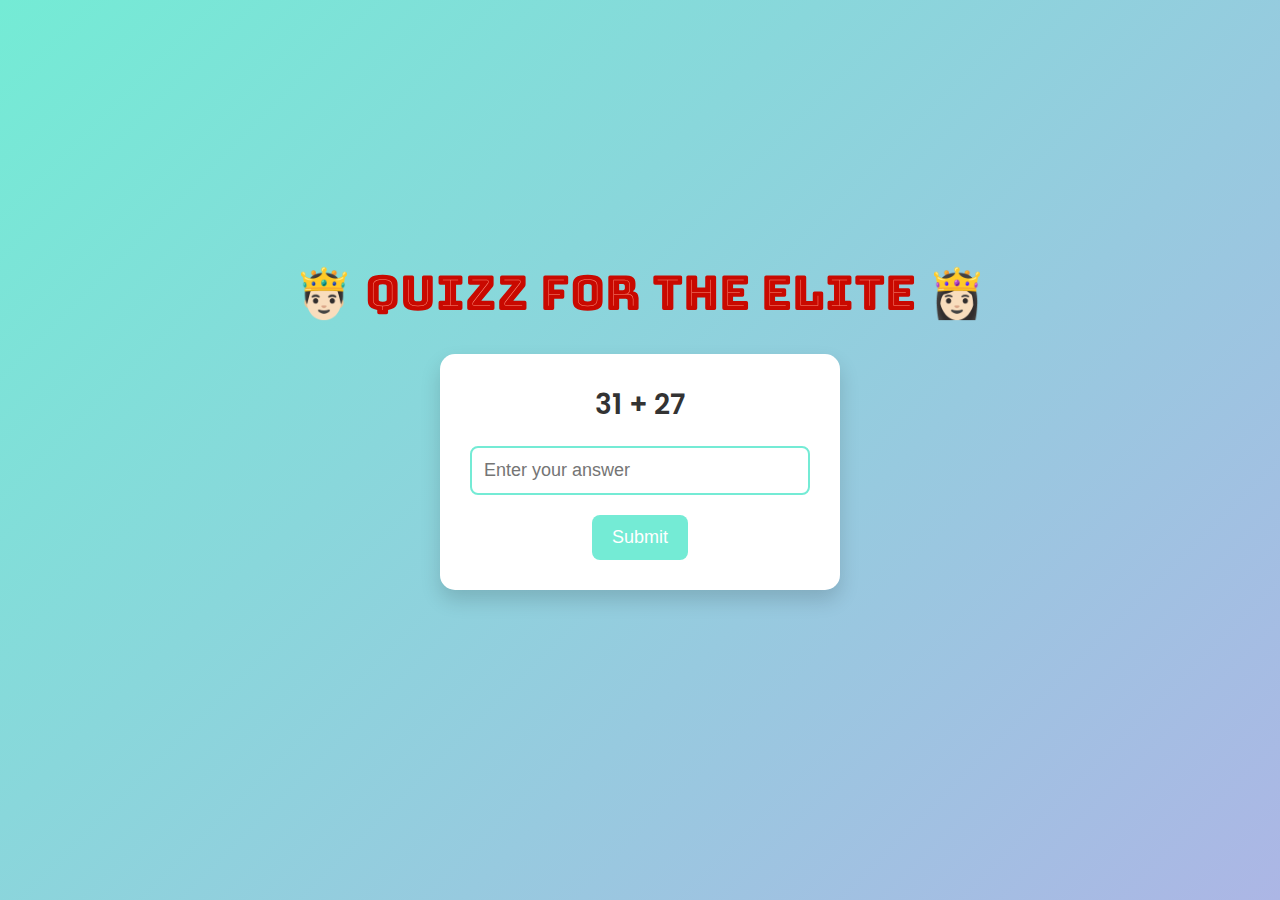
<file: index.html>
<!DOCTYPE html>
<html lang="en">
<head>
    <meta charset="UTF-8">
    <meta name="viewport" content="width=device-width, initial-scale=1.0">
    <title>Quiz Page</title>
    <link rel="preconnect" href="https://fonts.googleapis.com">
    <link rel="preconnect" href="https://fonts.gstatic.com" crossorigin>
    <link href="https://fonts.googleapis.com/css2?family=Bungee+Tint&display=swap" rel="stylesheet">
    <link href="https://fonts.googleapis.com/css2?family=Poppins:wght@400;600&display=swap" rel="stylesheet">
    <link rel="stylesheet" href="style.css">
</head>
<body>
    <div class="title-container">
        <h1 class="title">🤴🏻 QUIZZ for The ELITE 👸🏻</h1>
    </div>
    <div class="quiz-container">
        <h2 class="quiz-question">5 + 3</h2>
        <input class="quiz-input" placeholder="Enter your answer" required autofocus>
        <button class="quiz-submit">Submit</button>
    </div>

    <script src="index.js"></script>
</body>
</html>
</file>
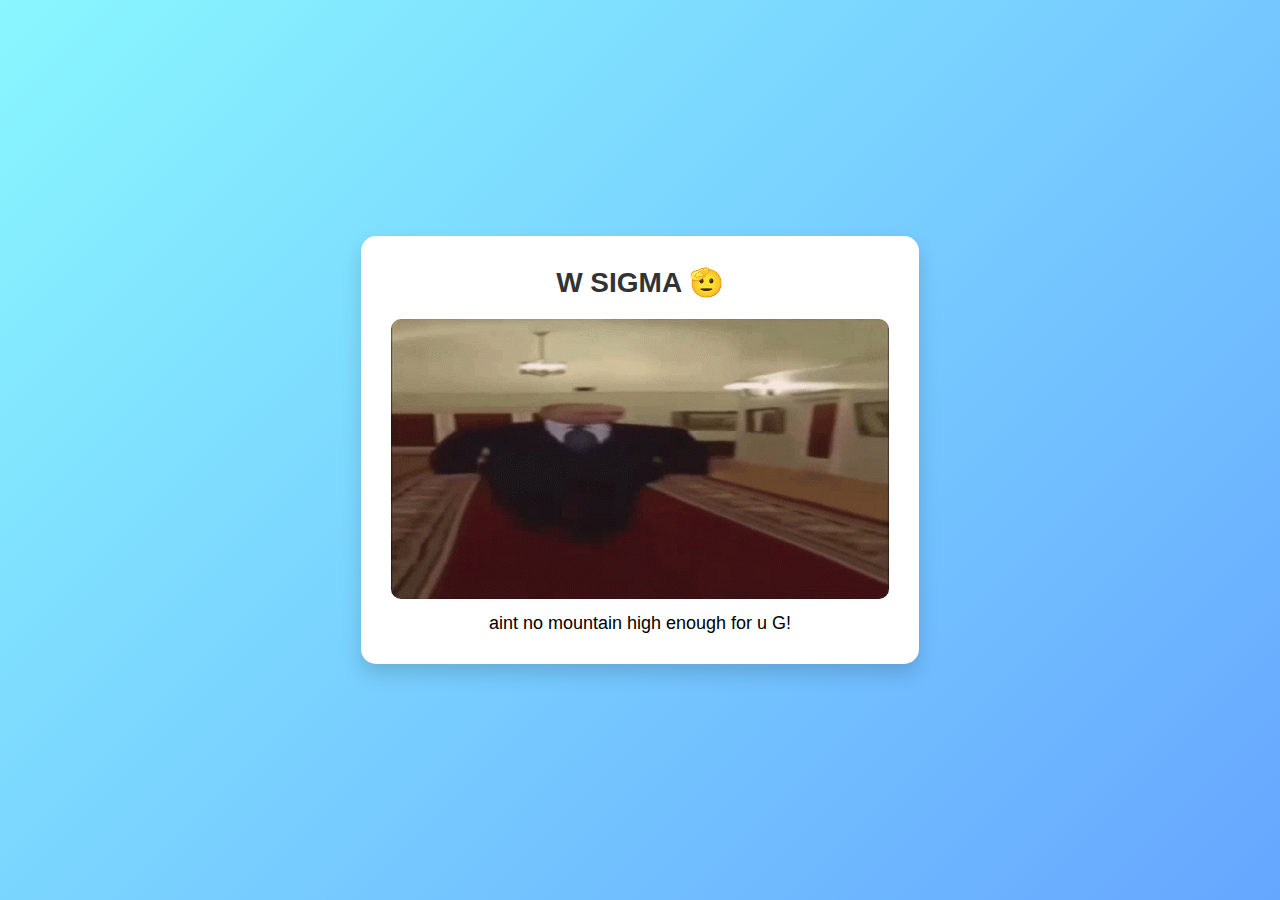
<file: success-page/success.html>
<!DOCTYPE html>
<html lang="en">
<head>
    <meta charset="UTF-8">
    <meta name="viewport" content="width=device-width, initial-scale=1.0">
    <title>Success</title>
    <link rel="stylesheet" href="success.css">
</head>
<body>
    <!-- <embed src="../sounds/wide_putin.mp3" width="180" height="90" hidden="true"/> -->
    <div class="success-container">
        <h2> W SIGMA 🫡 </h2>
        <img src="../assets/wide-putin.gif" alt="Success GIF" class="success-gif">
        <p>aint no mountain high enough for u G!</p>
    </div>

    <script>
        var audio = new Audio("../sounds/wide_putin.mp3");
        audio.play();

        setTimeout(() => {
            window.location.href = "../index.html";
        }, 4000);
    </script>
</body>
</html>
</file>
<file: style.css>
/* Global Styles */
* {
    margin: 0;
    padding: 0;
    box-sizing: border-box;
}

body {
    font-family: 'Poppins', sans-serif;
    height: 100vh;
    display: flex;
    flex-direction: column;
    justify-content: center;
    align-items: center;
    background: linear-gradient(135deg, #74ebd5 0%, #acb6e5 100%);
}

.title-container{
    align-items: center;
    justify-content: center;
    margin-bottom: 30px;
}

.title{
    font-family: "Bungee Tint", sans-serif;
    font-size: 3rem;
}

/* Quiz Container */
.quiz-container {
    background-color: #ffffff;
    padding: 30px;
    border-radius: 15px;
    box-shadow: 0px 10px 20px rgba(0, 0, 0, 0.15);
    text-align: center;
    width: 100%;
    max-width: 400px;
    margin-bottom: 50px;
}

/* Quiz Question */
.quiz-question {
    font-size: 28px;
    color: #333;
    margin-bottom: 20px;
    font-weight: 600;
}

/* Quiz Input */
.quiz-input {
    width: 100%;
    padding: 12px;
    margin-bottom: 20px;
    font-size: 18px;
    border: 2px solid #ddd;
    border-radius: 8px;
    transition: border-color 0.3s ease;
}

.quiz-input:focus {
    border-color: #74ebd5;
    outline: none;
}

/* Submit Button */
.quiz-submit {
    padding: 12px 20px;
    font-size: 18px;
    background-color: #74ebd5;
    color: #fff;
    border: none;
    border-radius: 8px;
    cursor: pointer;
    transition: background-color 0.3s ease;
}

.quiz-submit:hover {
    background-color: #5edbce;
}

/* Responsive Styles */
@media (max-width: 600px) {
    .title{
        font-size: 2rem;
    }

    .quiz-question {
        font-size: 22px;
    }

    .quiz-input, .quiz-submit {
        font-size: 16px;
    }
}

/* Google Fonts - Add this inside your <head> tag */
</file>
<file: success-page/success.css>
* {
    margin: 0;
    padding: 0;
    box-sizing: border-box;
}

body {
    font-family: 'Poppins', sans-serif;
    display: flex;
    justify-content: center;
    align-items: center;
    height: 100vh;
    background: linear-gradient(135deg, #89f7fe 0%, #66a6ff 100%);
}

.success-container {
    background-color: white;
    padding: 30px;
    border-radius: 15px;
    text-align: center;
    box-shadow: 0px 10px 20px rgba(0, 0, 0, 0.15);
}

h2 {
    font-size: 28px;
    color: #333;
    margin-bottom: 20px;
}

.success-gif {
    width: 100%;
    max-width: 700px;
    border-radius: 10px;
}

p {
    font-size: 18px;
    margin-top: 10px;
}
</file>
